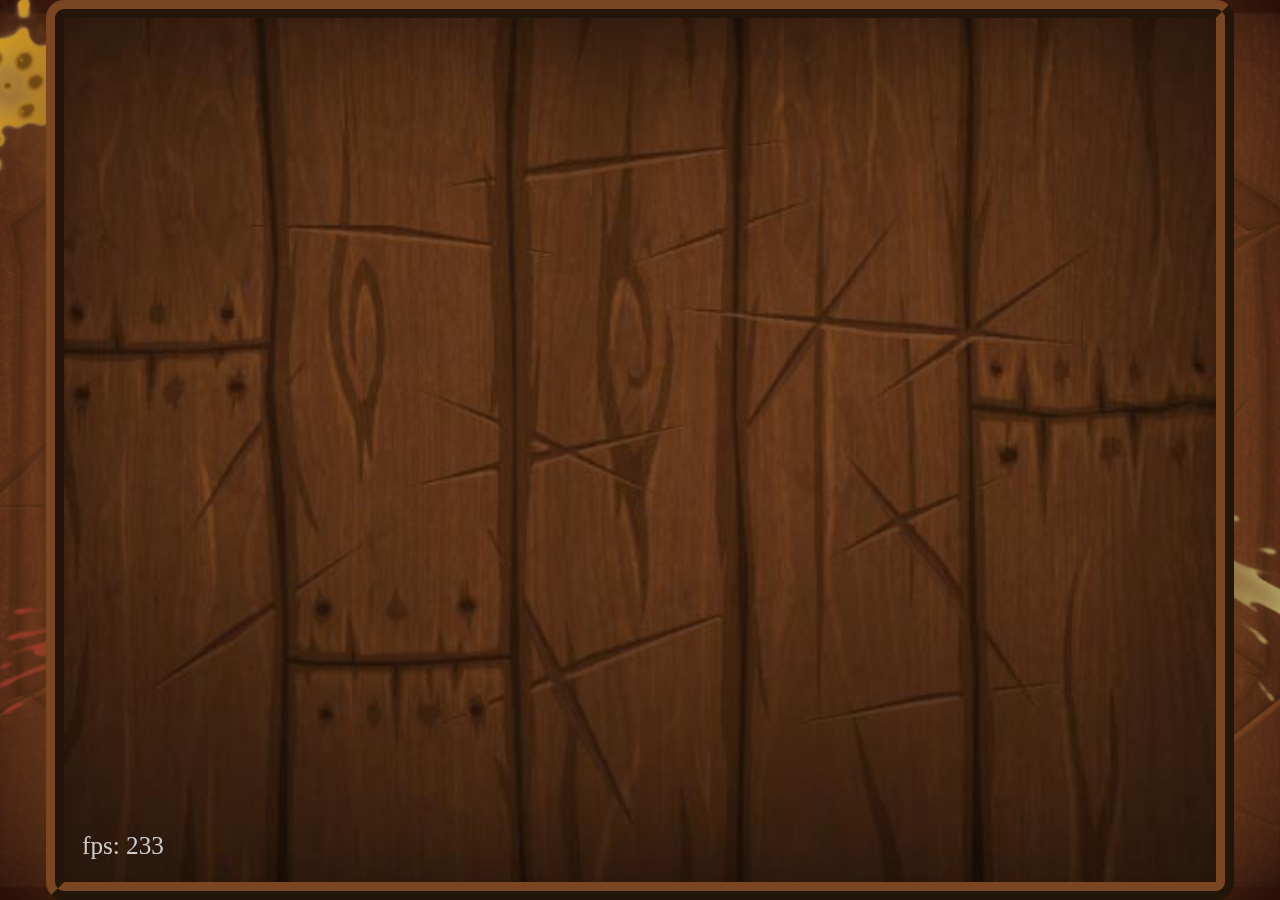
<file: index.html>
<!DOCTYPE html>
<html lang="zh-CN" onselectstart="return false" oncontextmenu="return false">
	<head>
		<title>水果忍者网页版 - 畅玩精品在线页游</title>
		<meta charset="utf-8">
		<meta name="description" content="水果忍者的网页版本" />
		<meta name="keywords" content="水果忍者,Fruit Ninja,网页游戏,H5游戏" />
		<meta name="author" content="赵彤刚" />
		<meta name="viewport"
			content="width=device-width, height=device-height, user-scalable=no, initial-scale=1.0, maximum-scale=1.0" />
		<meta name="mobile-web-app-capable" content="yes" />
		<meta name="mobile-web-app-status-bar-style" content="#794621" />
		<meta name="theme-color" content="#794621" />
		<link rel="shortcut icon" href="./favicon.ico" />
		<link rel="icon" href="./favicon.ico" />
		<link rel="stylesheet" href="./css/index.css" />
	</head>
	<body>
		<div id="extra"></div>
		<div id="browser"></div>
		<script async src="./scripts/all.js"></script>
		<!-- 谷歌广告 -->
		<script async
			src="https://pagead2.googlesyndication.com/pagead/js/adsbygoogle.js?client=ca-pub-3670070169085381"
			crossorigin="anonymous"></script>
	</body>
</html>
</file>
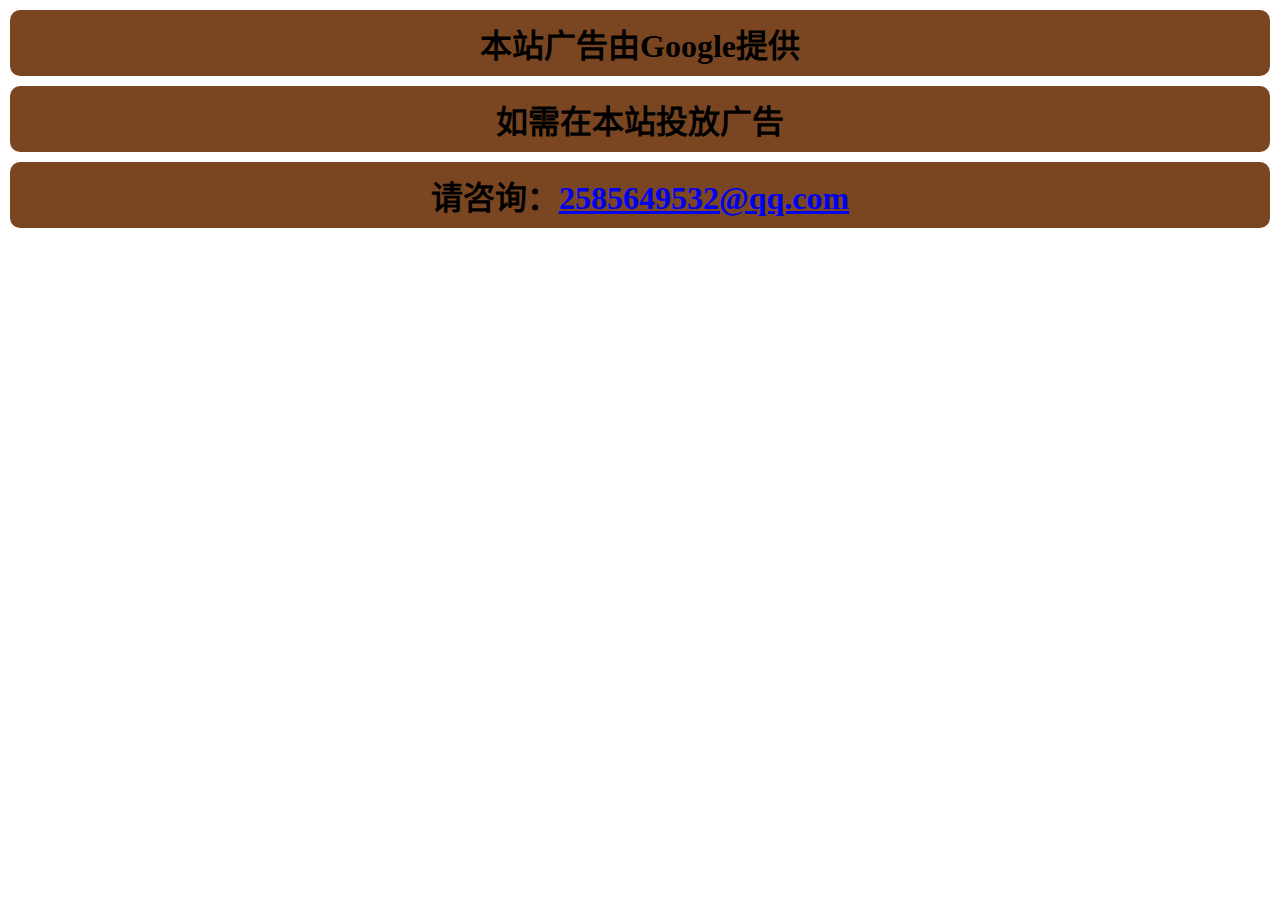
<file: ads/index.html>
<!DOCTYPE html>
<html lang="zh-CN" onselectstart="return false" oncontextmenu=self.event.returnValue=false>
	<head>
		<title>水果忍者网页版 - 广告</title>
		<meta charset="UTF-8">
		<meta name="viewport"
			content="width=device-width, initial-scale=1.0, user-scalable=no, minimum-scale=1, maximum-scale=1">
		<meta name="description" content="这是我们的广告展示位">
		<meta name="keywords" content="广告">
		<meta name="author" content="赵彤刚">
		<meta name="theme-color" content="#794621">
		<!--网站图标配置-->
		<link rel="apple-touch-icon" sizes="192x192" href="/icons/192x192.png">
		<link rel="icon" type="image/png" sizes="128x128" href="/icons/128x128.png">
		<link rel="icon" type="image/png" sizes="144x144" href="/icons/144x144.png">
		<link rel="icon" type="image/png" sizes="384x384" href="/icons/384x384.png">
		<link rel="icon" type="image/png" sizes="512x512" href="/icons/512x512.png">
		<style type="text/css">
			* {
				padding: 0;
				margin: 0;
				text-align: center;
			}

			body {
				height: 100%;
				width: 100%;
			}

			.h1 {
				margin: 10px;
				padding: 10px;
				background-color: #794621;
				border-radius: 10px;
			}

			ins.adsbygoogle[data-ad-status="unfilled"] {
				display: none !important;
			}
		</style>
	</head>
	<body>
		<!-- 广告位 -->
		<ins class="adsbygoogle" style="display:block" data-ad-client="ca-pub-3670070169085381"
			data-ad-slot="8455529383" data-ad-format="auto" data-full-width-responsive="true"></ins>
		<script>
			(adsbygoogle = window.adsbygoogle || []).push({});
		</script>
		<div id="show">
			<h1 class="h1">本站广告由Google提供</h1>
			<h1 class="h1">如需在本站投放广告</h1>
			<h1 class="h1">请咨询：<a href="mailto:2585649532@qq.com">2585649532@qq.com</a></h1>
		</div>
		<script type="text/javascript">
			if (window.location.href.indexOf('index') > -1) {
				window.open('./', '_self');
			} else if (window.top != window.self) {
				document.getElementById("show").style.display = "none";
			}
		</script>
		<script async
			src="https://pagead2.googlesyndication.com/pagead/js/adsbygoogle.js?client=ca-pub-3670070169085381"
			crossorigin="anonymous"></script>
	</body>
</html>
</file>
<file: css/index.css>
* {
	list-style: none;
	user-select: none;
	padding: 0;
	margin: 0;
	touch-action: none;
	box-sizing: border-box;
}

body {
	background: burlywood url('../images/sgrz.png') no-repeat center/cover fixed;
}

#extra {
	position: fixed;
	left: 50%;
	top: 50%;
	width: 660px;
	height: 500px;
	margin-top: -250px;
	margin-left: -330px;
	text-align: left;
	background: #794621;
	border: 10px ridge #794621;
	box-shadow: 0 0 100px 10px #794621;
	border-radius: 10px;
	cursor: url('../images/cursor.png'), auto;
	z-index: 999999;
}

#extra .layer {
	position: absolute;
	z-index: 10;
}

#desc {
	width: 100%;
	position: absolute;
	left: 0;
	top: 50%;
	height: 80px;
	color: #ccc;
	line-height: 40px;
	margin-top: 200px;
	text-align: center;
	font-size: 14px;
}

#desc a {
	color: #318fe1;
}

#browser {
	font-size: 14px;
	line-height: 16px;
}

#browser .b {
	color: #fff;
	font-weight: 700;
}
</file>
